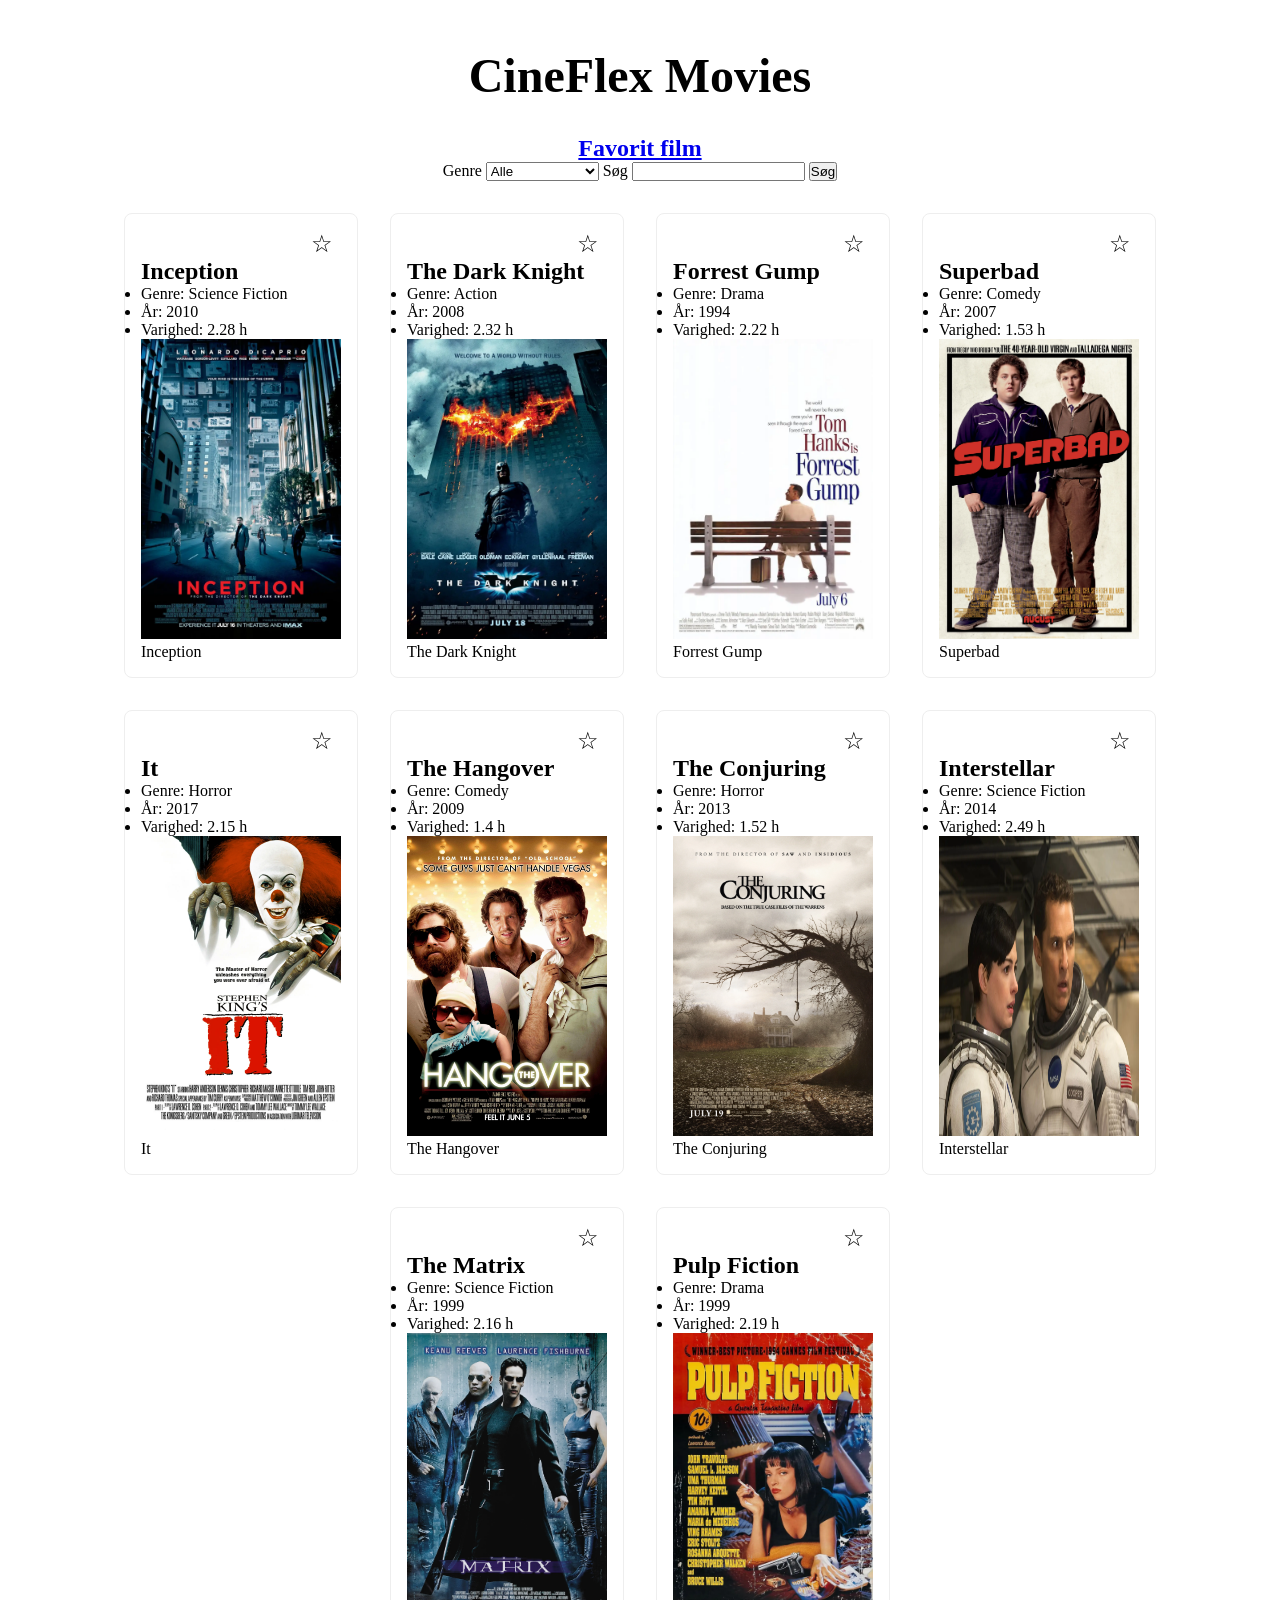
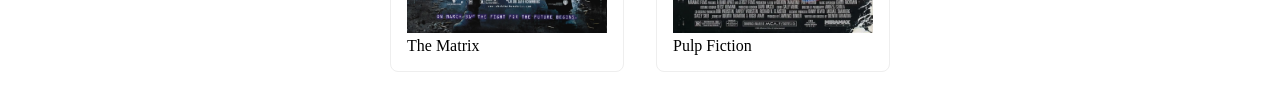
<file: index.html>
<!doctype html>
<html lang="da">
  <head>
    <meta charset="UTF-8" />
    <meta name="viewport" content="width=device-width, initial-scale=1.0" />

    <title>CineFlex Movies</title>
    <link rel="stylesheet" href="css/style.css" />
  </head>
  <body>
    <h1 class="h1">CineFlex Movies</h1>
    <h2><a href="favorit-movies.html">Favorit film</a></h2>
    <form>
      <label for="category-select">Genre</label>
      <select id="category-select">
        <option value="Alle">Alle</option>
        <option value="Science Fiction">Science Fiction</option>
        <option value="Action">Action</option>
        <option value="Drama">Drama</option>
        <option value="Comedy">Comedy</option>
        <option value="Horror">Horror</option>
      </select>

      <label for="gsearch">Søg</label>
      <input type="search" name="gsearch" id="gsearch" />
      <input type="submit" value="Søg" />
    </form>
    <section id="movies-container"></section>
    <script src="js/movies-script.js"></script>
  </body>
</html>
</file>
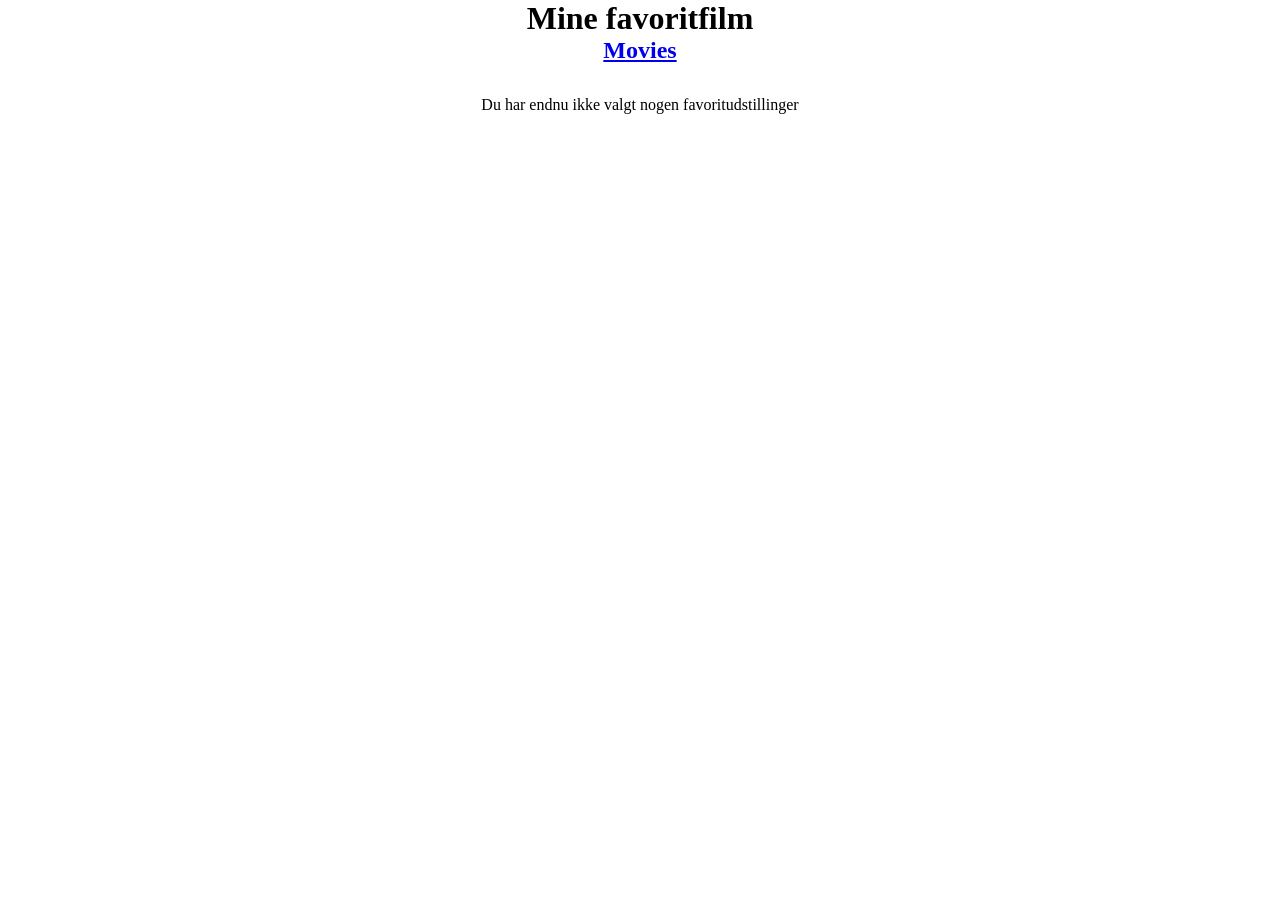
<file: favorit-movies.html>
<!doctype html>
<html lang="da">
  <head>
    <meta charset="UTF-8" />
    <meta name="viewport" content="width=device-width, initial-scale=1.0" />
    <title>Mine favoritfilm</title>
    <link rel="stylesheet" href="css/style.css" />
  </head>
  <body>
    <h1>Mine favoritfilm</h1>
    <h2><a href="index.html">Movies</a></h2>
    <section id="favorites-container"></section>
    <script src="js/favorit-movies.js"></script>
  </body>
</html>
</file>
<file: css/style.css>
* {
  padding: 0;
  margin: 0;
  box-sizing: border-box;
}

body {
  display: flex;
  flex-direction: column;
  align-items: center;
}

.h1 {
  font-size: 3rem;
  margin-top: 3rem;
  margin-bottom: 2rem;
}

#movies-container {
  display: flex;
  gap: 2rem;
  padding: 2rem;
  flex-wrap: wrap;
  margin: auto;
  padding: 2rem;
  justify-content: center;
}

img {
  width: 200px;
  height: 300px;
}

article {
  border: 1px solid #eee;
  border-radius: 8px;
  padding: 1rem;
}

.favorite-btn {
  background: none;
  border: none;
  font-size: 1.5rem;
  cursor: pointer;
  position: relative;
  left: 170px;
}

#favorites-container {
  display: flex;
  gap: 2rem;
  padding: 2rem;
  flex-wrap: wrap;
  margin: auto;
  padding: 2rem;
  justify-content: center;
}

#favorites-container article {
  width: 330px;
  border: 1px solid #ccc;
  border-radius: 10px;
  padding: 1rem;
  position: relative;
  background-color: lightblue;
}
</file>
